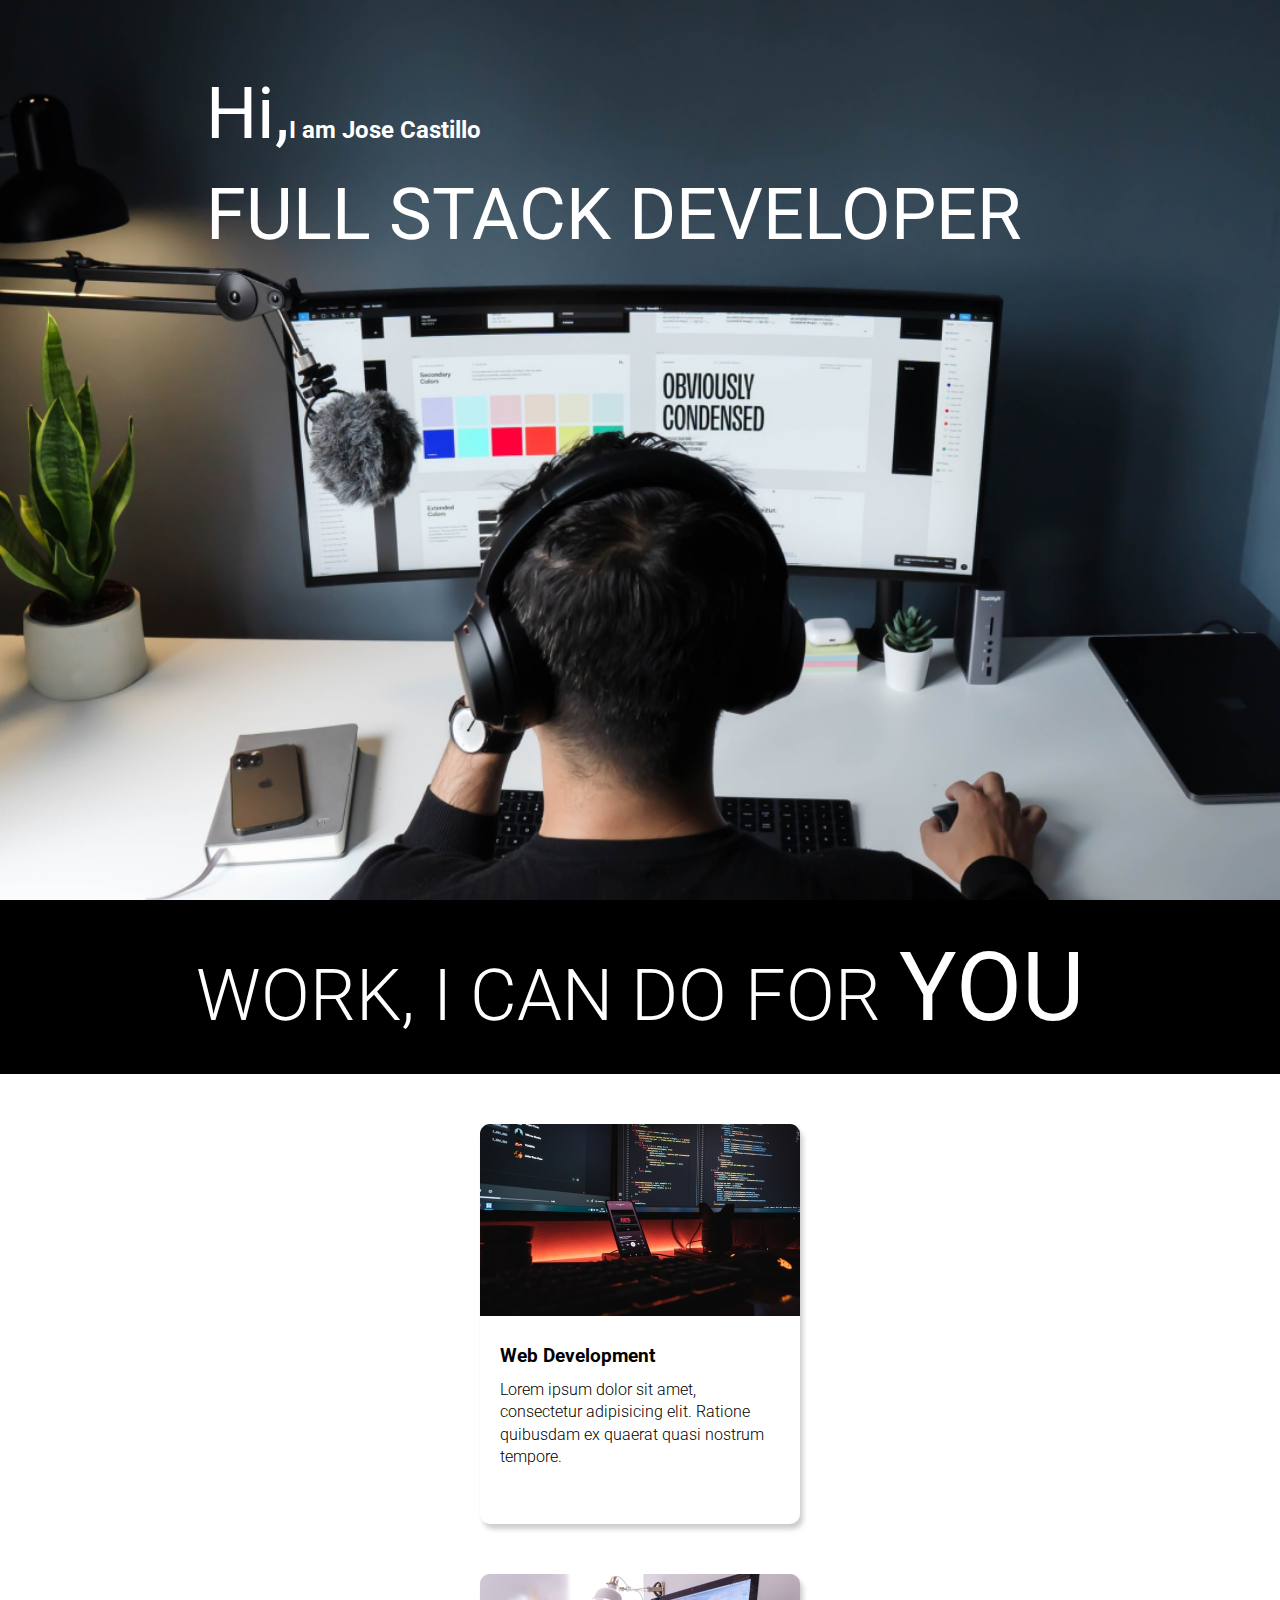
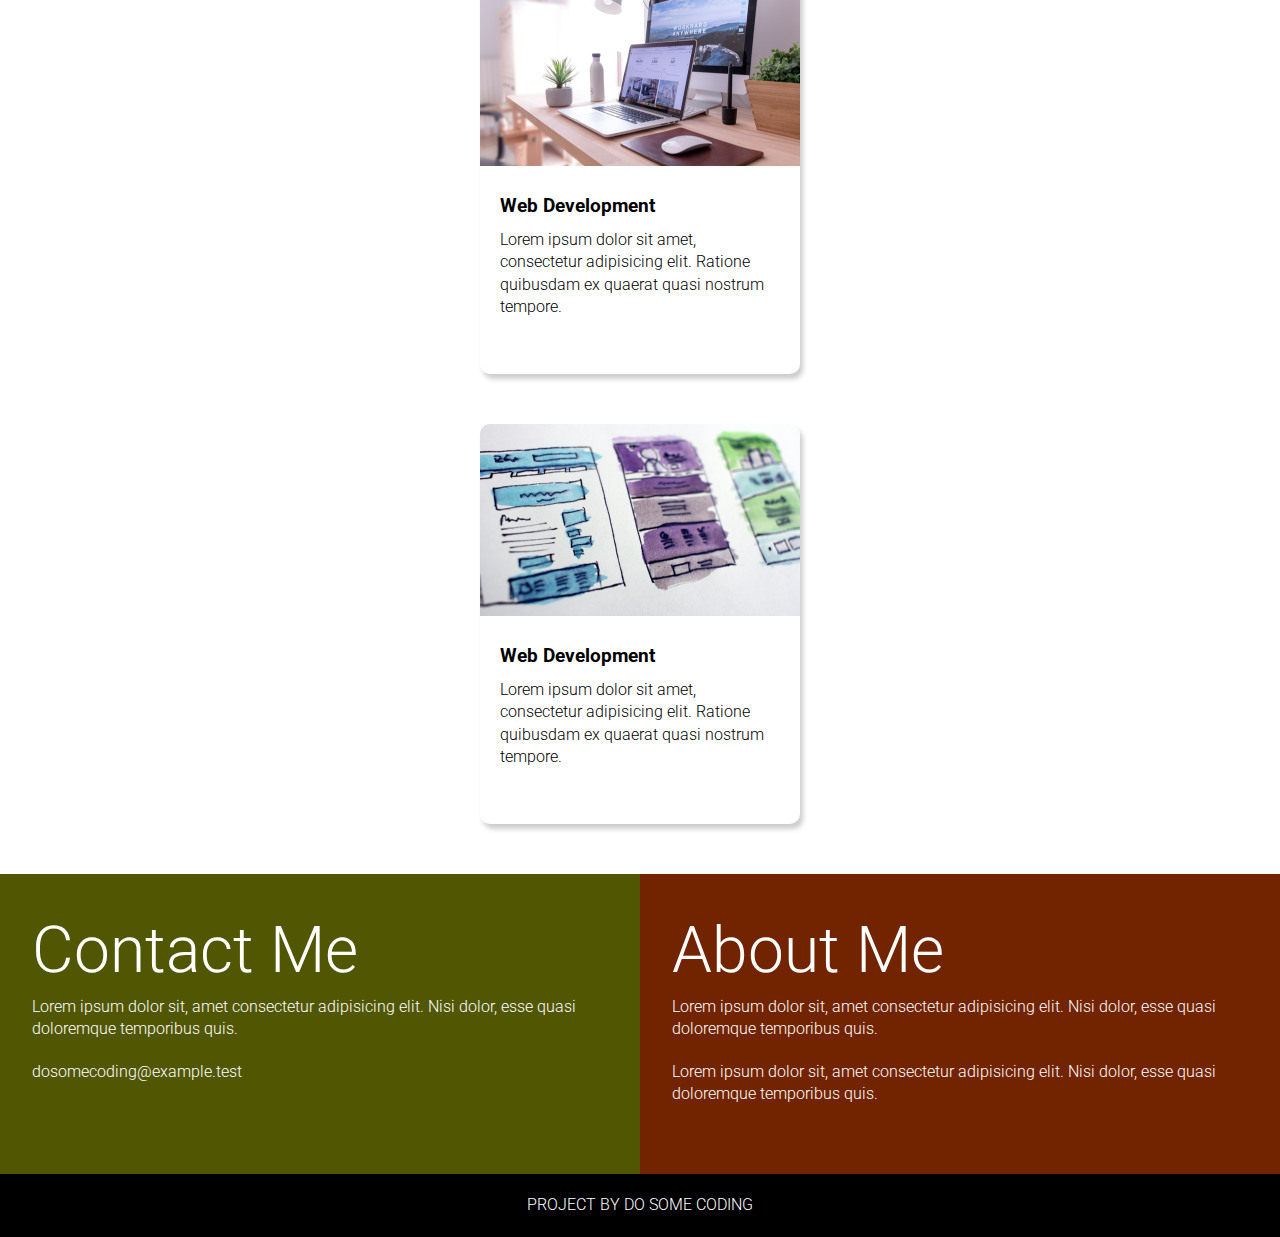
<file: Project 3/index.html>
<!DOCTYPE html>
<html lang="en">
<head>
    <meta charset="UTF-8">
    <meta name="viewport" content="width=device-width, initial-scale=1.0">
    <title>Developer | Landing Page</title>
    <link rel="stylesheet" href="style.css">
   
  
    
</head>
<body>
    <section class="title_section">
        <div class="text_container">
            <h2><span class="lg_text">Hi,</span>I am Jose Castillo</h2>
            <h1 class="lg_text">FULL STACK DEVELOPER</h1>
        </div>
    </section>

    <section class="black_box">
        <h2>WORK, I CAN DO FOR <span>YOU</span></h2>
    </section>

    <section class="work">
        <div class="grid_item">
          <div class="card">
            <div class="image_container">
              <img src="images/mobile.png" alt="web development" />
            </div>
            <div class="card_content">
              <h3>Web Development</h3>
              <p>Lorem ipsum dolor sit amet, consectetur adipisicing elit. Ratione quibusdam ex quaerat quasi nostrum tempore.</p>
            </div>
          </div>
        </div>
        
    </section>

    <section class="work">
        <div class="grid_item">
          <div class="card">
            <div class="image_container">
              <img src="images/web.png" alt="web development" />
            </div>
            <div class="card_content">
              <h3>Web Development</h3>
              <p>Lorem ipsum dolor sit amet, consectetur adipisicing elit. Ratione quibusdam ex quaerat quasi nostrum tempore.</p>
            </div>
          </div>
        </div>
        
    </section>

    <section class="work">
        <div class="grid_item">
          <div class="card">
            <div class="image_container">
              <img src="images/uiux.png" alt="web development" />
            </div>
            <div class="card_content">
              <h3>Web Development</h3>
              <p>Lorem ipsum dolor sit amet, consectetur adipisicing elit. Ratione quibusdam ex quaerat quasi nostrum tempore.</p>
            </div>
          </div>
        </div>
    </section>

    <section class="bottom_section">
        <div class="contact">
          <h2>Contact Me</h2>
          <p>Lorem ipsum dolor sit, amet consectetur adipisicing elit. Nisi dolor, esse quasi doloremque temporibus quis.</p>
          <p>dosomecoding@example.test</p>
        </div>
        <div class="about">
          <h2>About Me</h2>
          <p>Lorem ipsum dolor sit, amet consectetur adipisicing elit. Nisi dolor, esse quasi doloremque temporibus quis.</p>
          <p>Lorem ipsum dolor sit, amet consectetur adipisicing elit. Nisi dolor, esse quasi doloremque temporibus quis.</p>
        </div>
    </section>

    <footer>Project By do some coding</footer>

</body>
</html>
</file>
<file: Project 3/style.css>
@import url('https://fonts.googleapis.com/css2?family=Roboto:ital,wght@0,100;0,300;0,400;0,500;0,700;0,900;1,100;1,300;1,400;1,500;1,700;1,900&display=swap');

/* Estilos globales */
* {
    margin: 0;
    padding: 0;
    box-sizing: border-box;
  }
  
  /*Estilos de la página*/
  html,
  body {
    line-height: 1.4;
    font-weight: 300;
    font-family: "Roboto", sans-serif;
  }

  /* Estilos para la sección del título */
.title_section {
    background-image: url(images/developer.png); /* Imagen de fondo */
    min-height: 100vh; /* Altura mínima del 100% de la ventana */
    background-position: center; /* Centra la imagen de fondo */
    background-size: cover; /* Escala la imagen de fondo para cubrir todo el contenedor */
    background-repeat: no-repeat; /* Evita que la imagen de fondo se repita */
  }
  /* Estilos para la sección del título */
.title_section {
    background-image: url(images/developer.png); /* Imagen de fondo */
    min-height: 100vh; /* Altura mínima del 100% de la ventana */
    background-position: center; /* Centra la imagen de fondo */
    background-size: cover; /* Escala la imagen de fondo para cubrir todo el contenedor */
    background-repeat: no-repeat; /* Evita que la imagen de fondo se repita */
  }
  
  /* Contenedor de texto en la sección de héroe */
  .text_container {
    color: white; 
    max-width: 900px; 
    margin: 0 auto; 
    padding-top: 64px; 
    padding-left: 16px; 
  }
  
  /* Estilos para el texto grande */
  .lg_text {
    font-size: 72px; 
    font-weight: 400; 
  }

/* Sección de caja negra con título */
.black_box {
    background-color: #000; /* Color de fondo */
    padding: 20px; /* Espaciado interno */
  }
  
  /* Estilos para el título en la caja negra */
  .black_box h2 {
    font-size: 72px; /* Tamaño de fuente */
    color: white; /* Color del texto */
    text-align: center; /* Centra el texto */
    font-weight: 300; /* Peso de fuente ligero */
  }
  
  /* Estilos para el texto resaltado en el título */
  .black_box h2 span {
    font-weight: 400; /* Peso de fuente normal */
    font-size: 96px; /* Tamaño de fuente */
  }

  /* Sección de trabajos */
.work {
    display: grid; /* Grid para alineación */
    gap: 20px; /* Espacio entre elementos */
    grid-template-columns: repeat(auto-fit, minmax(320px, 1fr)); /* Columnas flexibles */
    max-width: 1100px; /* Ancho máximo */
    margin: 50px auto; /* Margen superior e inferior y centra el contenedor */
  }
  
  /* Estilos para cada elemento de la cuadrícula */
  .grid_item {
    display: flex; /* Flexbox para alineación */
    justify-content: center; /* Centra los elementos horizontalmente */
    align-items: center; /* Alineación vertical */
  }
  
  /* Estilos para las tarjetas */
  .card {
    max-width: 320px; 
    height: 400px; 
    border-radius: 10px; 
    box-shadow: 3px 5px 5px rgba(1, 1, 1, 0.2); 
    transition: 0.2s ease-in-out; 
  }
  
  /* Efecto al pasar el ratón sobre las tarjetas */
  .card:hover {
    transform: scale(1.04); 
    box-shadow: 3px 5px 5px rgba(1, 1, 1, 0.3); 
    transition: 0.2s ease-in-out; 
  }
  
  /* Contenido de las tarjetas */
  .card_content {
    padding: 20px; 
  }
  
  /* Estilos para el título dentro de las tarjetas */
  .card_content h3 {
    margin-bottom: 10px; 
  }

  /* Sección inferior con contacto y sobre mí */
.bottom_section {
    display: flex; /* Flexbox para alineación */
  }
  
  /* Estilos para la sección de contacto */
  .contact {
    background-color: #515603; /* Color de fondo */
  }
  
  /* Estilos para la sección sobre mí */
  .about {
    background-color: #722300; /* Color de fondo */
  }
  
  /* Estilos comunes para las secciones de contacto y sobre mí */
  .contact,
  .about {
    min-height: 300px; /* Altura mínima */
    padding: 32px; /* Espaciado interno */
    color: white; /* Color del texto */
  }
  
  /* Estilos para los títulos en las secciones de contacto y sobre mí */
  .about h2,
  .contact h2 {
    font-size: 64px; /* Tamaño de fuente */
    font-weight: 300; /* Peso de fuente ligero */
  }
  
  /* Estilos para los párrafos en las secciones de contacto y sobre mí */
  .about p,
  .contact p {
    margin-bottom: 20px; /* Margen inferior */
  }

  /* Estilos para el pie de página */
footer {
    text-align: center; /* Centra el texto */
    text-transform: uppercase; /* Convierte el texto a mayúsculas */
    background-color: #000; /* Color de fondo */
    padding: 20px; /* Espaciado interno */
    color: white; /* Color del texto */
  }

  /* Media Queries para dispositivos móviles */
@media (max-width: 786px) {
    .hero_section {
      min-height: 50vh; /* Altura mínima del 50% de la ventana */
    }
    .text_container {
      padding: 10px 0; /* Espaciado superior e inferior */
      text-align: center; /* Centra el texto */
    }
    .lg_text {
      font-size: 32px; /* Tamaño de fuente */
    }
    .black_box h2 {
      font-size: 24px; /* Tamaño de fuente */
    }
    .black_box h2 span {
      font-weight: 400; /* Peso de fuente normal */
      font-size: 32px; /* Tamaño de fuente */
    }
    .bottom_section {
      flex-direction: column; /* Dirección de los elementos en columna */
    }
    h1 {
      font-size: 32px; /* Tamaño de fuente */
    }
    .about h2,
    .contact h2 {
      font-size: 32px; /* Tamaño de fuente */
    }
  }
</file>
